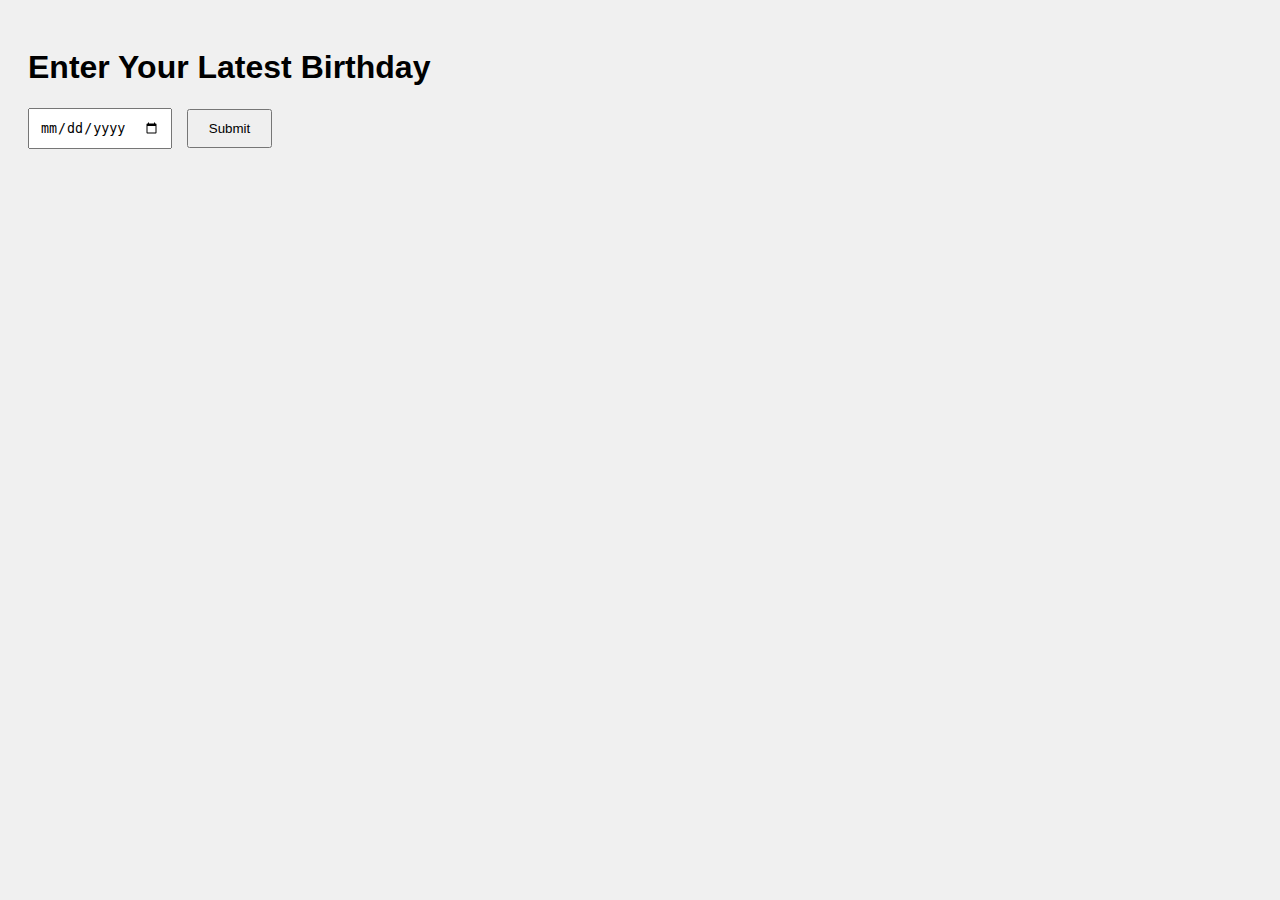
<file: JavaAsync/index.html>
<!DOCTYPE html>
<html lang="en">
 <head>
   <meta charset="UTF-8" />
   <meta name="viewport" content="width=device-width, initial-scale=1.0" />
   <title>NASA APOD Fetch</title>
   <link rel="stylesheet" href="styles.css" />
 </head>
 <body>
   <h1>Enter Your Latest Birthday</h1>
   <form id="birthdayForm">
     <input type="date" id="birthday" name="birthday" required />
     <button type="submit">Submit</button>
   </form>
   <div id="error-message"></div>
   <div id="apod-container"></div>

   <script src="index.js"></script>
 </body>
</html>
</file>
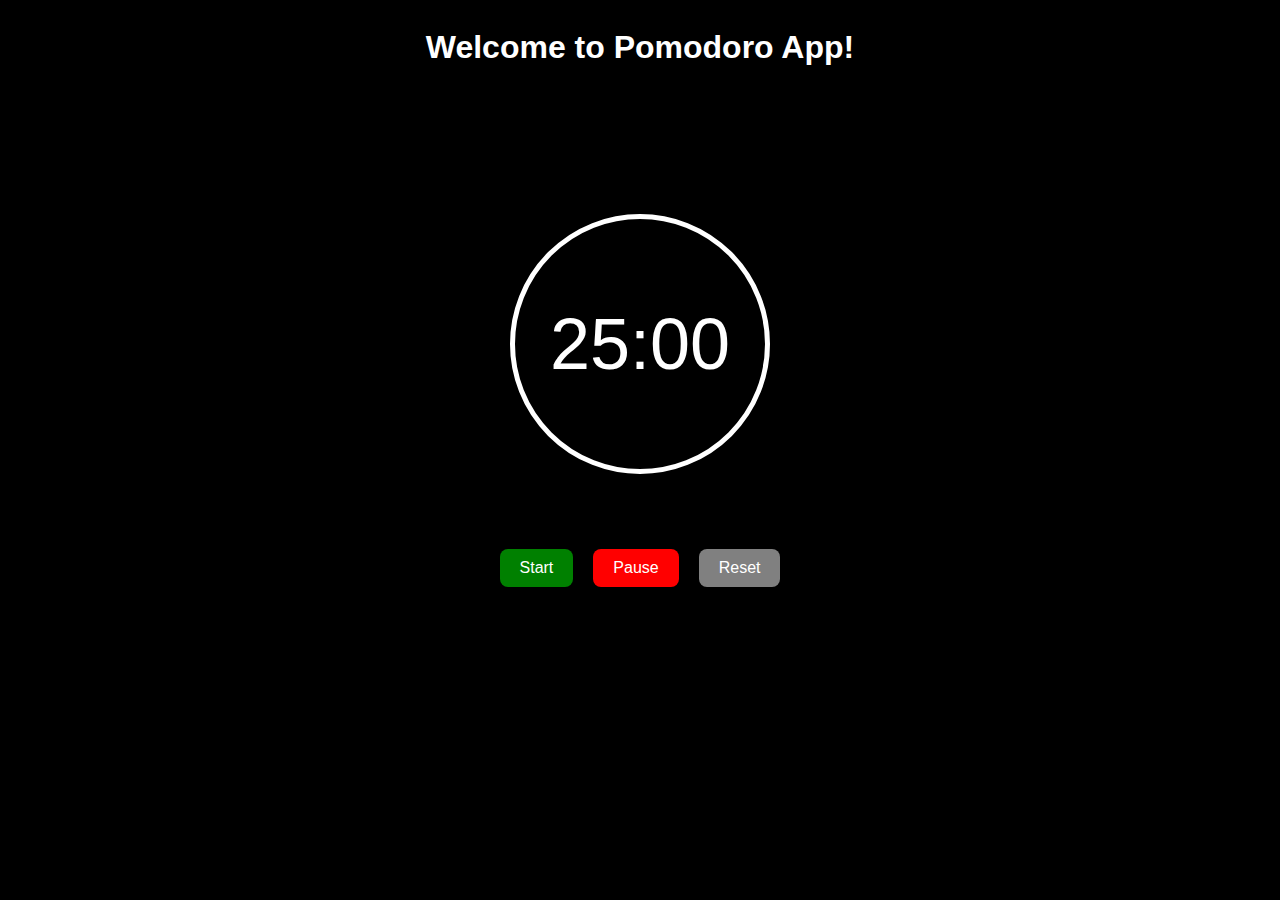
<file: JavascriptFinalProject/index.html>
<!DOCTYPE html>
<html lang="en">
<head>
    <meta charset="UTF-8">
    <meta name="viewport" content="width=device-width, initial-scale=1.0">
    <title>PomodoroApp</title>
    <link rel="stylesheet" href="style.css">
    
</head>
<body>
    <div id="welcome">
    <h1>Welcome to Pomodoro App!</h1>
    </div>


    <div id="timer">25:00</div>

    <div class="buttons">
        <button class="buttonsStyle" id="startBtn">Start</button>
        <button class="buttonsStyle" id="pauseBtn">Pause</button>
        <button class="buttonsStyle" id="resetBtn">Reset</button>
    </div>



    <script src="script.js"></script>
</body>

</html>
</file>
<file: JavaAsync/styles.css>
body {
  font-family: Arial, sans-serif;
  padding: 20px;
  background-color: #f0f0f0;
 }
 
 form {
  margin-bottom: 20px;
 }
 
 input[type="date"] {
  padding: 10px;
  margin-right: 10px;
 }
 
 button {
  padding: 10px 20px;
 }
 
 #error-message {
  color: red;
  margin-top: 10px;
 }
 
 #apod-container {
  margin-top: 20px;
  display: flex;
  flex-direction: column;
  align-items: center;
 }
 
 #apod-info {
  padding: 10px;
  width: 50%;
 }
 
 #apod-title {
  font-weight: bold;
  }
 
 #apod-image {
  border-radius: 10px;
  width: 386px;
  height: 200px;
 }
</file>
<file: JavascriptFinalProject/style.css>
body {
    font-family: Arial, sans-serif;
    background-color: black;
    color: white;
}

#welcome{
    display: flex;
    
    justify-content: center;
    width: 100%;
}

#timer {
    margin-top: 10%;
    margin-bottom: 75px;
    font-size: 72px;
    border-color: white;
    border-width: 5px;
    border-radius: 50%;
    border-style: solid;
    text-align: center;
    width: 250px;
    height: 250px;
    align-items: center;
    display: flex;
    justify-content: center;
    margin-left: auto;
    margin-right: auto;
}
.buttons{
    display: flex;
    justify-content: center;
    gap: 20px;
    margin-top: 30px;
}
.buttonsStyle{ 
    color: white;             
    border: none;            
    border-radius: 8px;     
    padding: 10px 20px;     
    font-size: 16px;
    cursor: pointer;         
    transition: 0.3s ease;
}
#startBtn {
    background-color: green; 
}
#pauseBtn {
    background-color: red;   
}
#resetBtn {
    background-color: gray;  
}
#startBtn:hover {
  background-color: #00b300;
  transform: scale(1.05);
}
#pauseBtn:hover {
  background-color: #ff3333;
  transform: scale(1.05);
}
#resetBtn:hover {
  background-color: #b3b3b3;
  transform: scale(1.05);
}
</file>
